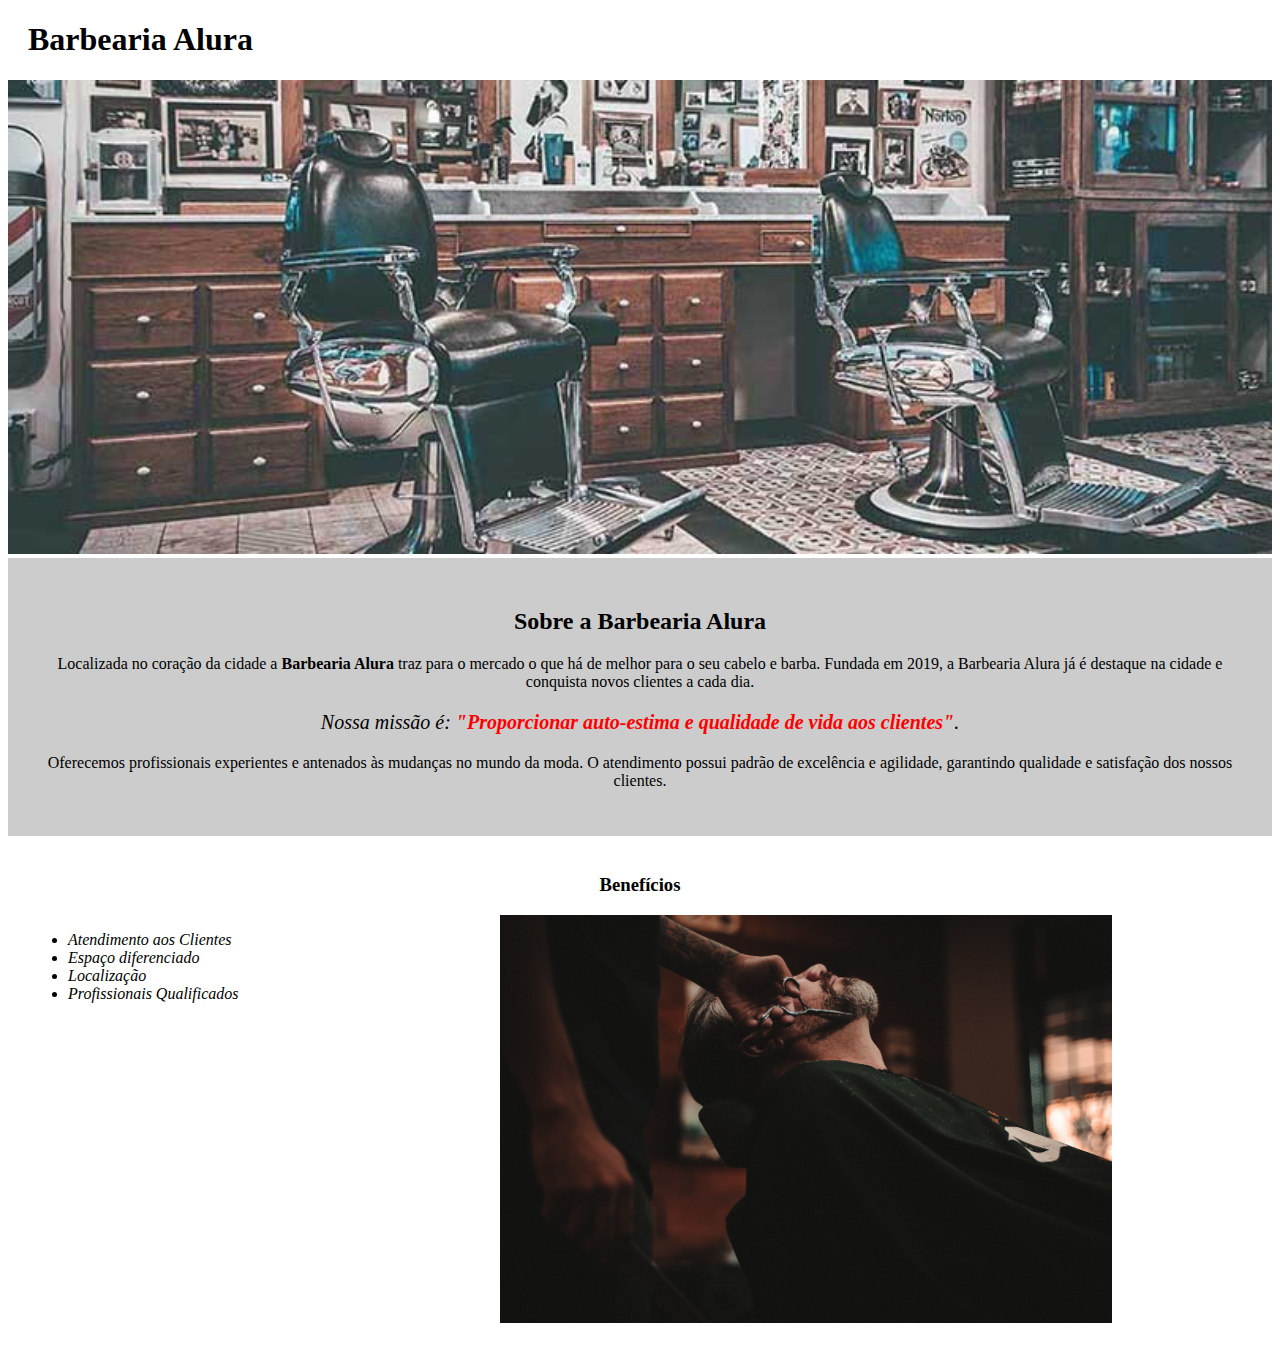
<file: index.html>
<!DOCTYPE html>
<html lang="pt-br">
	<head>
		<meta charset="UTF-8">
		<title>Barbearia Alura</title>
		<link rel="stylesheet" href="style-home.css">
	</head>

	<body>
		<header>
			<h1 class="titulo-principal">Barbearia Alura</h1>
		</header>
		<img id="banner" src="banner.jpg">
		<div class="principal">
			<h2 class="titulo-centralizado">Sobre a Barbearia Alura</h2>
	 
			<p>Localizada no coração da cidade a <strong>Barbearia Alura</strong> traz para o mercado o que há de melhor para o seu cabelo e barba. Fundada em 2019, a Barbearia Alura já é destaque na cidade e conquista novos clientes a cada dia.</p>

			<p id="missao"><em>Nossa missão é: <strong>"Proporcionar auto-estima e qualidade de vida aos clientes"</strong>.</em></p>

			<p>Oferecemos profissionais experientes e antenados às mudanças no mundo da moda. O atendimento possui padrão de excelência e agilidade, garantindo qualidade e satisfação dos nossos clientes.</p>
		</div>

		<div class="beneficios">
			<h3 class="titulo-centralizado">Benefícios</h3>

			<ul>
				<li class="itens">Atendimento aos Clientes</li>
				<li class="itens">Espaço diferenciado</li>
				<li class="itens">Localização</li>
				<li class="itens">Profissionais Qualificados</li>
			</ul>

			<img src="beneficios.jpg" class="imagembeneficios">
		</div>
	</body>
</html>
</file>
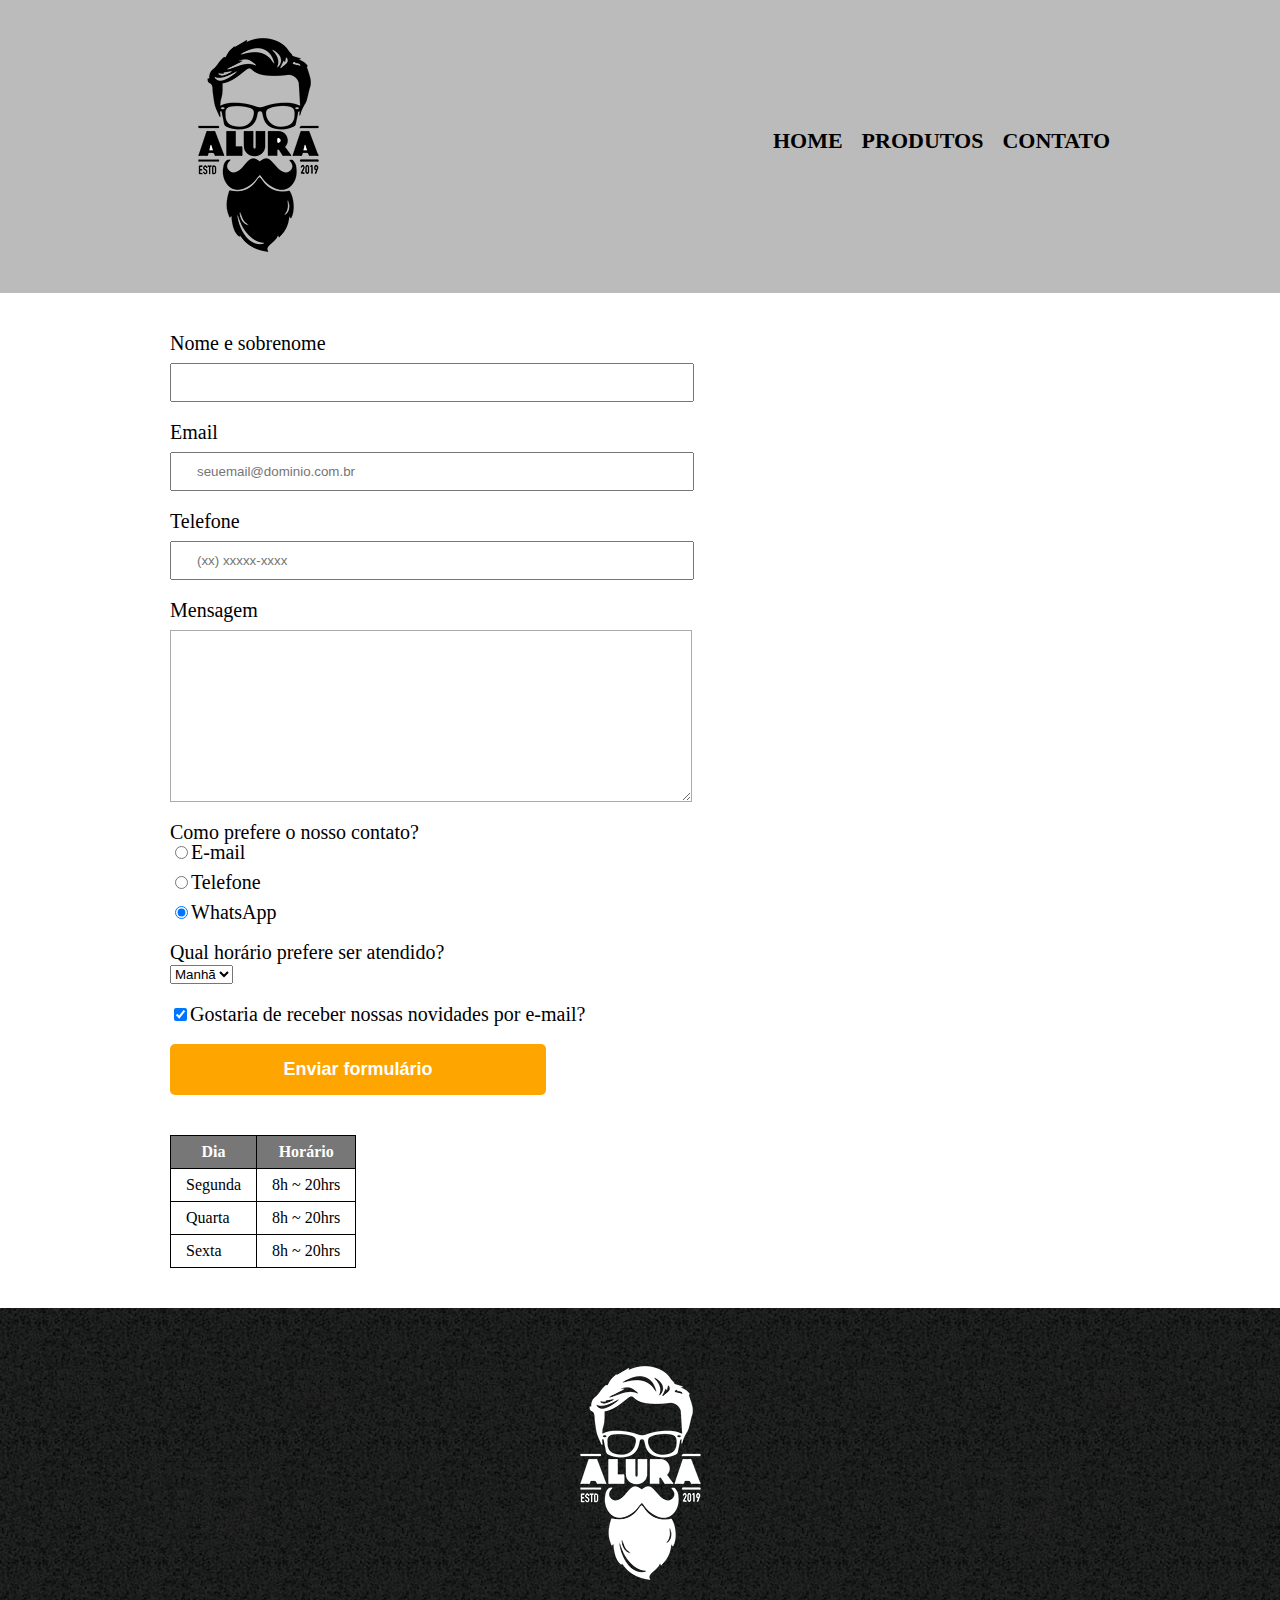
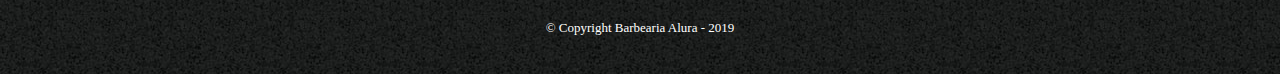
<file: contato.html>
<!DOCTYPE html>
<html>
	<head>
		<meta charset="utf-8">
		<title> Contato - Barbearia Alura</title>

		<link rel="stylesheet" href="reset.css">
		<link rel="stylesheet" href="style.css">
	</head>
	<body>
		<header>
			<div class="caixa">
				<h1><img src="logo.png" alt="Logo da Barbearia Alura"></h1>

				<nav>
					<ul>
						<li><a href="index.html">Home</a></li>
						<li><a href="produtos.html">Produtos</a></li>
						<li><a href="contato.html">Contato</a></li>
					</ul>
				</nav>
			</div>	
		</header>

			<main>
				<form>
					<label for="nomesobrenome">Nome e sobrenome</label>
					<input type="text" id="nomesobrenome" class="input-padrao" required>

					<label for="email">Email</label>
					<input type="email" id="email" class="input-padrao" required placeholder="seuemail@dominio.com.br">

					<label for="telefone">Telefone</label>
					<input type="tel" id="telefone" class="input-padrao" required placeholder="(xx) xxxxx-xxxx">

					<label for="mensagem">Mensagem</label>
					<textarea cols="70" rows="10" id="mensagem" class="input-padrao" required></textarea>

					<fieldset>
						<legend>Como prefere o nosso contato?</legend>
						<label for="radio-email"><input type="radio" name="contato" value="email" id="radio-email">E-mail</label>
						

						<label for="radio-telefone"><input type="radio" name="contato" value="telefone" id="radio-telefone">Telefone</label>

						<label for="radio-whatsapp"><input type="radio" name="contato" value="whatsapp" id="radio-whatsapp" checked>WhatsApp</label>
					</fieldset>

					<fieldset>
						<legend>Qual horário prefere ser atendido?</legend>
						<select>
							<option>Manhã</option>
							<option>Tarde</option>
							<option>Noite</option>
						</select>
					</fieldset>

					<label class="checkbox"><input type="checkbox" checked>Gostaria de receber nossas novidades por e-mail?</label>
					<input type="submit" value="Enviar formulário" class="enviar">
				</form>

				<table>
					<thead>
						<tr>
							<th>Dia</th>
							<th>Horário</th>
						</tr>
					</thead>
					<tbody>
						<tr>
							<td>Segunda</td>
							<td>8h ~ 20hrs</td>
						</tr>
						<tr>
							<td>Quarta</td>
							<td>8h ~ 20hrs</td>
						</tr>
						<tr>
							<td>Sexta</td>
							<td>8h ~ 20hrs</td>
						</tr>
					</tbody>
				</table>

			</main>
		<footer>
			<img src="logo-branco.png" alt="Logo da Barbearia Alura">
			<p class="copyright">&copy; Copyright Barbearia Alura - 2019</p>
		</footer>
	</body>
</html>
</file>
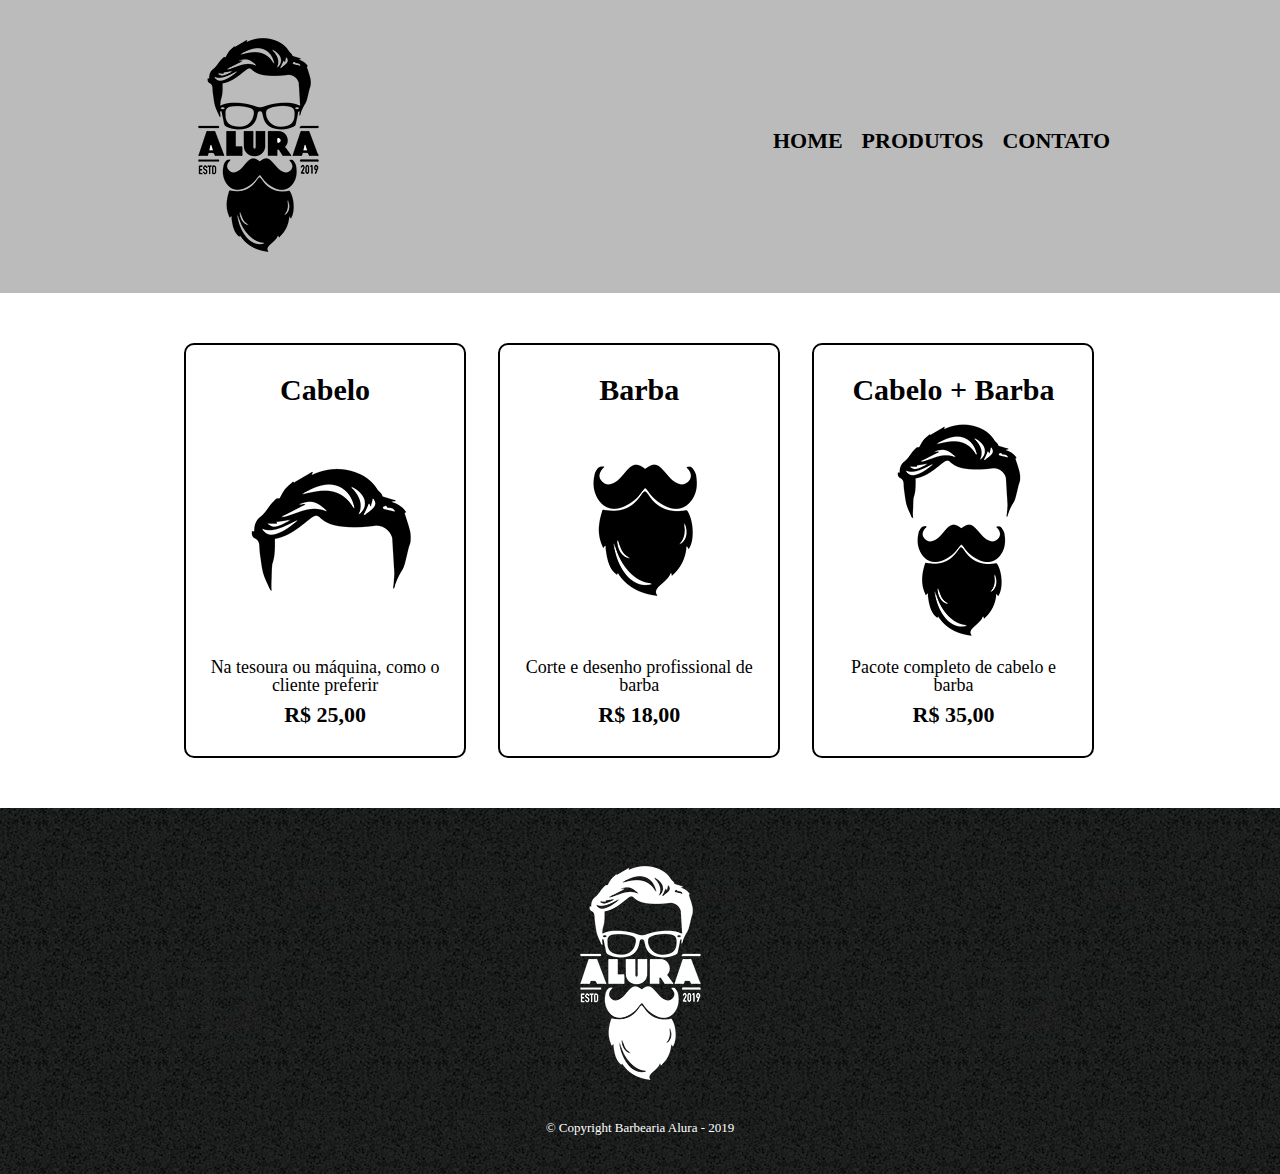
<file: produtos.html>
<!DOCTYPE html>
<html>
	<head>
		<meta charset="UTF-8">
		<title>Produtos - Barbearia Alura</title>

		<link rel="stylesheet" href="reset.css">
		<link rel="stylesheet" href="style.css">
	</head>
	<body>
		<header>
			<div class="caixa">
				<h1><img src="logo.png"></h1>

				<nav>
					<ul>
						<li><a href="index.html">Home</a></li>
						<li><a href="produtos.html">Produtos</a></li>
						<li><a href="contato.html">Contato</a></li>
					</ul>
				</nav>
			</div>
		</header>

		<main>
			<ul class="produtos">
				<li>
					<h2>Cabelo</h2>
					<img src="cabelo.jpg">
					<p class="produto-descricao">Na tesoura ou máquina, como o cliente preferir</p>
					<p class="produto-preco">R$ 25,00</p>
				</li>
				<li>
					<h2>Barba</h2>
					<img src="barba.jpg">
					<p class="produto-descricao">Corte e desenho profissional de barba</p>
					<p class="produto-preco">R$ 18,00</p>
				</li>
				<li>
					<h2>Cabelo + Barba</h2>
					<img src="cabelo+barba.jpg">
					<p class="produto-descricao">Pacote completo de cabelo e barba</p>
					<p class="produto-preco">R$ 35,00</p>
				</li>
			</ul>
		</main>

		<footer>
			<img src="logo-branco.png">
			<p class="copyright">&copy; Copyright Barbearia Alura - 2019</p>
		</footer>
	</body>
</html>
</file>
<file: style-home.css>
#banner {
	width:100%;
}

.principal{
	background: #CCCCCC;
	padding: 30px;
}

.titulo-principal {
	padding-left: 20px;
}

.titulo-centralizado {
	text-align: center
}

p {
	text-align: center;
}

#missao {
	font-size: 20px
}

em strong {
	color: #FF0000;
}

.itens {
	font-style: italic
}

.beneficios {
	background: #FFFFFF;
	padding: 20px;
}

ul {
	display: inline-block;
	vertical-align: top;
	width: 20%;
	margin-right: 15%;
}

.imagembeneficios {
	width: 50%;
}
</file>
<file: style.css>
header {
	background: #BBBBBB;
	padding: 20px 0;
}

.caixa {
	position: relative;
	width: 940px;
	margin: 0 auto;
}

nav {
	position: absolute;
	top: 110px;
	right: 0;
}

nav li {
	display: inline;
	margin: 0 0 0 15px;
}

nav a {
	text-transform: uppercase;
	color: #000000;
	font-weight: bold;
	font-size: 22px;
	text-decoration: none;
}

nav a:hover {
	color: #C78C19;
	text-decoration: underline;
}

.produtos {
	width: 940px;
	margin: 0 auto;
	padding: 50px 0;
}

.produtos li {
	display: inline-block;
	text-align: center;
	width: 30%;
	vertical-align: top;
	margin: 0 1.5%;
	padding: 30px 20px;
	box-sizing: border-box;
	border: 2px solid #000000;
	border-radius: 10px;
}

.produtos li:hover {
	border-color: #C78C19;
}

.produtos li:active {
	border-color: #088C19;	
}

.produtos li:hover h2 {
	font-size: 34px;
}

.produtos h2 {
	font-size: 30px;
	font-weight: bold;
}

.produto-descricao {
	font-size: 18px;
}

.produto-preco {
	font-size: 22px;
	font-weight: bold;
	margin-top: 10px;
}

footer {
	text-align: center;
	background: url("bg.jpg");
	padding: 40px 0;
}

.copyright {
	color: #FFFFFF;
	font-size: 13px;
	margin: 20px 0 0;
}

/* Página de contato */
.contato {
	width: 940px;
	margin: 40px auto;
}

.contato label, .input-group legend {
	display: block;
	margin: 0 0 5px;
	font-size: 20px;
}

.campo-padrao, textarea {
	display: block;
	margin: 0 0 30px;
	padding: 10px 20px;
	width: 50%;
	border: 1px solid #aaa;
}

.input-group {
	margin: 0 0 20px;
}

.newsletter {
	margin: 0 0 20px;
}

.botao {
	margin: 20px 0 0;
	width: 30%;
	padding: 10px 20px;
	font-size: 24px;
	display: inline-block;
	background: orange;
	color: white;
	border: none;
	border-radius: 5px;
	transition: 1s;
}

.botao:hover {
	cursor: pointer;
	transform: scale(1.2);	
}

.funcionamento {
	width: 940px;
	margin: 0 auto 40px;
}

table {
	margin: 10px 0 0;
}

th  {
	background: #777777;
	color: #FFFFFF;
}

td, th {
	border: 1px solid #000000;
	padding: 5px 20px;
}

main {
	width: 940px;
	margin: 0 auto;
}

form {
	margin: 40px 0;
}

form label, form fieldset {
	display: block;
	font-size: 20px;
	margin: 0 0 10px;
}

.input-padrao {
	display: block;
	margin: 0 0 20px;
	padding: 10px 25px;
	width: 50%;
}

.checkbox {
	margin: 20px 0;
}

.enviar {
	width: 40%;
	padding: 15px 0;
	background: orange;
	color: white;
	font-weight: bold;
	font-size: 18px;
	border: none;
	border-radius: 5px;
	transition: 1s all;
	cursor: pointer;
}

.enviar:hover {
	background: darkorange;
	transform: scale(1.2);
}

table {
	margin: 20px 0 40px;
}

thead {
	background: #555555;
	color: white;
	font-weight: bold;
}

td, th {
	border: 1px solid #000000;
	padding: 8px 15px;
}
</file>
